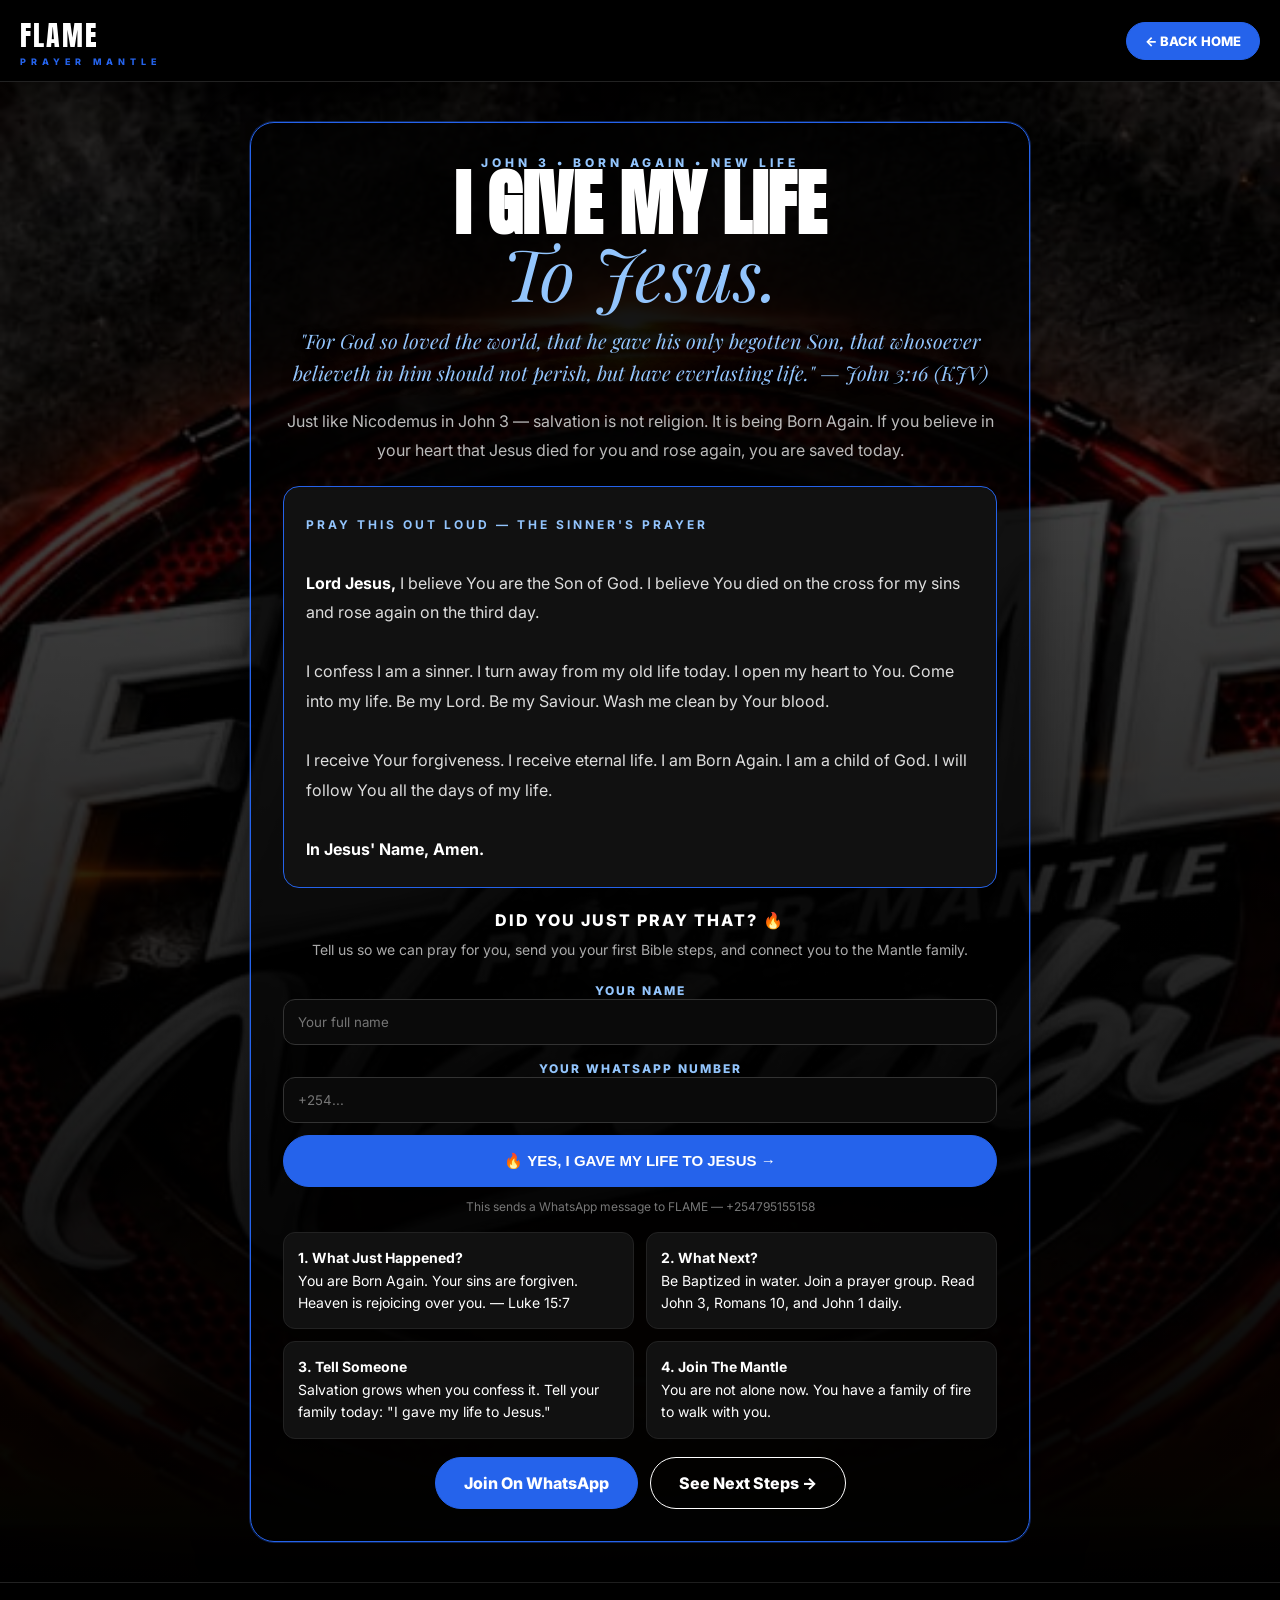
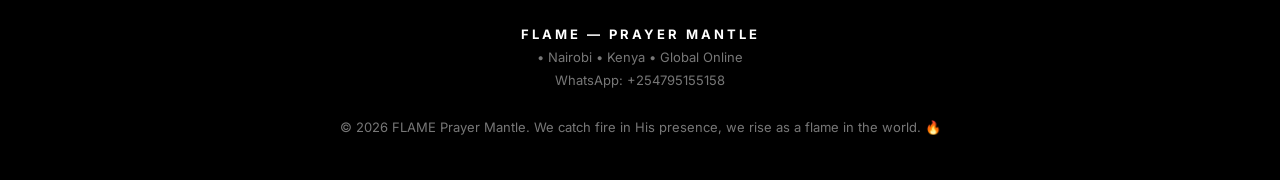
<file: saved.html>
<!DOCTYPE html>
<html lang="en">
<head>
<meta charset="UTF-8">
<meta name="viewport" content="width=device-width, initial-scale=1.0">
<title>I Am Saved | FLAME Prayer Mantle</title>
<link rel="stylesheet" href="style.css">
<link href="https://fonts.googleapis.com/css2?family=Anton&family=Inter:wght@300;400;600;800&family=Playfair+Display:ital@1&display=swap" rel="stylesheet">
<style>
.saved-hero{min-height:92vh;background:linear-gradient(rgba(0,0,0,.65),#000),url('images/flame-splash.webp') center/cover no-repeat;display:flex;align-items:center;padding:40px 20px;text-align:center}
.saved-box{max-width:780px;margin:auto;background:rgba(0,0,0,.72);border:1px solid #2563EB;border-radius:24px;padding:32px;box-shadow:0 0 0 1px rgba(37,99,235,.35), 0 20px 50px rgba(0,0,0,.5)}
.saved-box h1{font-family:'Anton',sans-serif;font-size:clamp(42px,9vw,72px);line-height:.95;color:#fff}
.saved-box h1 em{font-family:'Playfair Display',serif;font-weight:400;color:#93c5fd}
.verse{font-family:'Playfair Display',serif;font-style:italic;font-size:20px;line-height:1.6;color:#93c5fd;margin:18px 0}
.prayer{ text-align:left;background:#111;border:1px solid #2563EB;border-radius:16px;padding:22px;line-height:1.85;color:#ddd;margin:22px 0}
.prayer b{color:#fff}
.checks{display:grid;gap:12px;text-align:left;margin:18px 0}
.checks div{background:#111;border:1px solid #222;border-radius:12px;padding:14px;font-size:14px;line-height:1.6}
@media(min-width:700px){.checks{grid-template-columns:1fr 1fr}}
/* FIX - NO BLUR ON SAVED PAGE: box must stay sharp while user scrolls to fill form */
.saved-hero, .saved-box{filter:none !important;opacity:1 !important;transform:none !important;transition:none !important}
</style>
</head>
<body>

<nav>
  <!-- FIX 3 - BOTH BUTTONS GO TO PAGE AFTER ENTER (#home), NOT SPLASH -->
  <a href="index.html#home" class="logo">FLAME<span>PRAYER MANTLE</span></a>
  <a class="btn" href="index.html#home">← BACK HOME</a>
</nav>

<header class="saved-hero">
  <div class="saved-box">
    <div class="eyebrow" style="color:#93c5fd;letter-spacing:4px;font-weight:800;font-size:12px">JOHN 3 • BORN AGAIN • NEW LIFE</div>
    <h1>I GIVE MY LIFE<br><em>To Jesus.</em></h1>
    <p class="verse">"For God so loved the world, that he gave his only begotten Son, that whosoever believeth in him should not perish, but have everlasting life." — John 3:16 (KJV)</p>
    <p style="color:#bbb;line-height:1.8">Just like Nicodemus in John 3 — salvation is not religion. It is being Born Again. If you believe in your heart that Jesus died for you and rose again, you are saved today.</p>

    <div class="prayer">
      <b style="letter-spacing:3px;color:#93c5fd;font-size:12px">PRAY THIS OUT LOUD — THE SINNER'S PRAYER</b><br><br>
      <b>Lord Jesus,</b> I believe You are the Son of God. I believe You died on the cross for my sins and rose again on the third day.<br><br>
      I confess I am a sinner. I turn away from my old life today. I open my heart to You. Come into my life. Be my Lord. Be my Saviour. Wash me clean by Your blood.<br><br>
      I receive Your forgiveness. I receive eternal life. I am Born Again. I am a child of God. I will follow You all the days of my life.<br><br>
      <b>In Jesus' Name, Amen.</b>
    </div>

    <p style="font-weight:800;letter-spacing:2px">DID YOU JUST PRAY THAT? 🔥</p>
    <p style="color:#aaa;font-size:14px;margin:8px 0 18px;line-height:1.7">Tell us so we can pray for you, send you your first Bible steps, and connect you to the Mantle family.</p>

    <label>YOUR NAME</label>
    <input id="sname" placeholder="Your full name">
    <label>YOUR WHATSAPP NUMBER</label>
    <input id="sphone" placeholder="+254...">
    <button class="btn" style="width:100%;padding:16px;cursor:pointer;font-size:15px" onclick="sendSaved()">🔥 YES, I GAVE MY LIFE TO JESUS →</button>
    <p style="color:#777;font-size:12px;margin-top:12px">This sends a WhatsApp message to FLAME — +254795155158</p>

    <div class="checks">
      <div><b style="color:#fff">1. What Just Happened?</b><br>You are Born Again. Your sins are forgiven. Heaven is rejoicing over you. — Luke 15:7</div>
      <div><b style="color:#fff">2. What Next?</b><br>Be Baptized in water. Join a prayer group. Read John 3, Romans 10, and John 1 daily.</div>
      <div><b style="color:#fff">3. Tell Someone</b><br>Salvation grows when you confess it. Tell your family today: "I gave my life to Jesus."</div>
      <div><b style="color:#fff">4. Join The Mantle</b><br>You are not alone now. You have a family of fire to walk with you.</div>
    </div>

    <div style="display:flex;gap:12px;flex-wrap:wrap;justify-content:center;margin-top:18px">
      <a class="btn-white" href="https://wa.me/254795155158?text=I%20just%20gave%20my%20life%20to%20Jesus">Join On WhatsApp</a>
      <a class="btn-outline" href="index.html#steps">See Next Steps →</a>
    </div>
  </div>
</header>

<footer>
  <b>FLAME — PRAYER MANTLE</b><br>
  • Nairobi • Kenya • Global Online<br>
  WhatsApp: +254795155158<br><br>
  © 2026 FLAME Prayer Mantle. We catch fire in His presence, we rise as a flame in the world. 🔥
</footer>

<script src="script.js"></script>
<!-- FIX: OLD SCROLL-BLUR SCRIPT DELETED - it was making the saved box disappear on scroll -->
</body>
</html>
</file>
<file: style.css>
*{margin:0;padding:0;box-sizing:border-box}
body{background:#000;color:#fff;font-family:'Inter',sans-serif;overflow-x:hidden}
a{text-decoration:none;color:inherit}

/* SPLASH */
#splash{position:fixed;inset:0;z-index:100;background:#000;display:flex;flex-direction:column;align-items:center;justify-content:center;text-align:center;transition:.8s;padding:0;overflow:hidden}
#splash::after{content:'';position:absolute;inset:0;background:linear-gradient(rgba(0,0,0,.25),rgba(0,0,0,.55));z-index:1}
#splash.hide{opacity:0;visibility:hidden}
.splash-inner{position:relative;z-index:2;padding:20px;width:100%;display:flex;flex-direction:column;align-items:center;gap:18px}

/* VERSE - WHITE - NO GOLD */
.splash-verse{position:static;width:88%;max-width:340px;font-family:'Playfair Display',serif;font-style:italic;color:#FFFFFF !important;font-size:19px;font-weight:600;line-height:1.6;text-align:center;text-shadow:0 2px 12px rgba(0,0,0,0.7) !important;background:linear-gradient(180deg,rgba(0,0,0,.65),rgba(0,0,0,.35));border:1px solid rgba(255,255,255,0.4) !important;padding:14px 18px;border-radius:16px;z-index:5;box-shadow:none !important;animation:none !important;order:3;margin-top:18px}
.splash-verse *, .verse, .scripture p{color:#FFFFFF !important;text-shadow:0 2px 12px rgba(0,0,0,0.7) !important}
#bg-video{position:absolute;inset:0;width:100%;height:100%;object-fit:contain;object-position:center;background:#000;z-index:0;opacity:1}
#splash-img{position:absolute !important;inset:0 !important;width:100% !important;height:100% !important;object-fit:cover !important;object-position:center top !important;background:#000 !important;z-index:0 !important;opacity:1 !important;display:block !important}
.splash-blue-overlay{position:absolute !important;inset:0 !important;z-index:1 !important;background:linear-gradient(180deg, rgba(37,99,235,0.85) 0%, rgba(37,99,235,0.65) 45%, rgba(0,0,0,0.85) 100%) !important;pointer-events:none !important}
.btn-enter{order:1;background:#2563EB !important;background-color:#1e3cff !important;border:1px solid #fff !important;color:#fff !important;padding:16px 70px !important;letter-spacing:6px !important;font-size:15px !important;font-weight:800 !important;border-radius:2px !important;box-shadow:none !important;cursor:pointer}
.btn-enter:hover{background:#1d4ed8;color:#fff}
.help-btn{position:absolute;bottom:22px;left:22px;width:52px;height:52px;border-radius:50%;background:#2563EB;background-color:#2563EB;border:2px solid #fff;display:flex;align-items:center;justify-content:center;font-size:28px;font-weight:800;z-index:3;cursor:pointer;box-shadow:0 0 20px rgba(37,99,235,.7);color:#fff}

/* NAV */
nav{position:sticky;top:0;z-index:50;background:rgba(0,0,0,.95);display:flex;justify-content:space-between;align-items:center;padding:14px 20px;border-bottom:1px solid #222}
.logo{font-family:'Anton',sans-serif;font-size:28px;letter-spacing:2px}
.logo span{font-size:9px;display:block;font-family:'Inter';letter-spacing:5px;color:#2563EB;font-weight:800}
a.logo{display:block;cursor:pointer;-webkit-tap-highlight-color:transparent}
a.logo:hover{opacity:.8}
a.logo:active{transform:scale(.97)}
.nav-links{display:none;gap:20px;font-size:12px;font-weight:600;letter-spacing:1px}
@media(min-width:851px){.nav-links{display:flex}}
.btn{padding:10px 18px;background:#2563EB;background-color:#2563EB;color:#fff;border-radius:30px;font-weight:800;font-size:13px;border:1px solid #2563EB}

/* HERO */
.hero{min-height:auto;background:#000;background-image:none;display:block;padding:60px 20px 0 20px;overflow:hidden}
.hero-inner{max-width:1100px;margin:auto;width:100%}
.eyebrow{color:#2563EB;letter-spacing:4px;font-weight:800;font-size:12px}
.hero h1{font-family:'Anton',sans-serif;font-size:clamp(42px,10vw,108px);line-height:.92;margin:14px 0;word-break:break-word;overflow-wrap:break-word;max-width:100%}
.hero h1 em{font-family:'Playfair Display',serif;font-weight:400;color:#93c5fd}
.hero p{max-width:650px;color:#ddd;line-height:1.8;margin-bottom:26px;font-size:16px}
.hero-btns{display:flex;gap:12px;flex-wrap:wrap}
.btn-white{background:#2563EB;background-color:#2563EB;color:#fff;padding:15px 28px;border-radius:30px;font-weight:800;border:1px solid #2563EB}
.btn-outline{border:1px solid #fff;padding:15px 28px;border-radius:30px;font-weight:800;background:transparent;color:#fff}

/* SECTIONS */
section{padding:72px 20px;max-width:1100px;margin:auto;overflow:hidden}
.tag{color:#2563EB;font-weight:800;letter-spacing:4px;font-size:12px}
h2{font-family:'Anton',sans-serif;font-size:clamp(34px,7vw,58px);line-height:1;margin:12px 0 16px}
.lead{color:#bbb;line-height:1.85;max-width:750px;font-size:16px}
.grid{display:grid;gap:16px;margin-top:28px;grid-template-columns:1fr}
@media(min-width:750px){.grid{grid-template-columns:repeat(3,minmax(0,1fr))}}
.card{background:#111;border:1px solid #222;border-radius:18px;padding:26px;min-width:0;overflow-wrap:break-word;word-break:break-word}
.card h3{font-size:20px;margin:12px 0 8px;overflow-wrap:break-word}
.card p{color:#aaa;font-size:14px;line-height:1.75;overflow-wrap:break-word}
.num{font-family:'Anton',sans-serif;font-size:42px;color:#2563EB}
.scripture{background:linear-gradient(135deg,#0a1a3a,#000);border:1px solid #2563EB;border-radius:22px;padding:36px;text-align:center}
.scripture p{font-family:'Playfair Display',serif;font-style:italic;font-size:clamp(22px,5vw,32px);line-height:1.4}
.scripture small{color:#93c5fd;letter-spacing:3px;font-weight:800}
.vision-box{background:#0a0a0a;border:1px solid #222;border-radius:22px;padding:28px;min-width:0;overflow-wrap:break-word}
.vision-box b{color:#2563EB}
.prayer-box{background:linear-gradient(135deg,#0a1a3a,#000);border:1px solid #2563EB;border-radius:20px;padding:28px}
input,textarea{width:100%;padding:14px;border-radius:12px;border:1px solid #333;background:#0a0a0a;color:#fff;margin-bottom:12px;font-family:inherit}
label{font-size:12px;letter-spacing:2px;color:#93c5fd;font-weight:800}
.event{display:block;gap:20px;align-items:center}
.event img{width:100%;height:auto;object-fit:contain;object-position:center;display:block;border-radius:20px;border:1px solid #333;background:#000;max-height:none}
#give{scroll-margin-top:90px}
.give{background:#2563EB;color:#fff;border-radius:24px;padding:36px;text-align:center}
.give-box{background:rgba(0,0,0,.25);border:1px solid rgba(255,255,255,.4);border-radius:16px;padding:20px;max-width:520px;margin:20px auto;text-align:left;line-height:1.95}
footer{border-top:1px solid #222;padding:40px 20px;text-align:center;color:#777;font-size:13px;line-height:1.8}
footer b{color:#fff;letter-spacing:3px}
@media(max-width:600px){
  .splash-verse{font-size:16px;padding:12px 14px}
  #splash{padding-bottom:70px}
  .hero{padding:30px 16px 0 16px}
  section{padding:50px 16px}
}
.countdown{display:flex;gap:12px;justify-content:center;flex-wrap:wrap;margin:22px 0}
.count-box{background:#000;border:1px solid #2563EB;border-radius:16px;min-width:78px;padding:16px 10px;text-align:center}
.count-box b{font-family:'Anton',sans-serif;font-size:32px;display:block;color:#fff;line-height:1}
.count-box span{font-size:11px;letter-spacing:2px;color:#93c5fd;font-weight:800}
.watch-grid{display:grid;gap:16px;margin-top:28px}
@media(min-width:750px){.watch-grid{grid-template-columns:repeat(3,minmax(0,1fr))}}
.watch-card{background:#111;border:1px solid #222;border-radius:18px;overflow:hidden;min-width:0}
.watch-thumb{height:170px;background:linear-gradient(135deg,#2563EB,#000);display:flex;align-items:center;justify-content:center;font-size:52px}
.watch-card div{padding:20px}
.watch-card h3{font-size:17px;margin-bottom:6px}
.watch-card p{color:#aaa;font-size:13px;line-height:1.6}
.watch-card video{width:100% !important;height:auto !important;min-height:340px !important;aspect-ratio:auto !important;object-fit:cover !important;background:#000;display:block}
.video-wrap{width:100% !important}
.watch-card{width:100% !important}
.video-wrap{position:relative !important;background:#000 !important}
.video-btns{display:flex !important;gap:8px !important;padding:10px !important;background:#000 !important}
.video-btns button{flex:1 !important;background:#2563EB !important;color:#fff !important;border:none !important;padding:11px 6px !important;border-radius:8px !important;font-weight:800 !important;font-size:13px !important;cursor:pointer !important}
.video-btns button.secondary{background:#222 !important;border:1px solid #333 !important}
.event-row{display:flex;justify-content:space-between;align-items:center;gap:14px;background:#111;border:1px solid #222;border-radius:16px;padding:18px;margin-top:12px;flex-wrap:wrap}
.event-row b{font-size:16px}
.event-row span{color:#aaa;font-size:13px;display:block;margin-top:4px}
.menu-btn{display:none !important;width:46px !important;height:46px !important;min-width:46px !important;border-radius:50% !important;background:#2563EB !important;background-color:#2563EB !important;border:none !important;cursor:pointer !important;flex-direction:column !important;align-items:center !important;justify-content:center !important;gap:6px !important;padding:0 !important;position:relative !important;z-index:120 !important;overflow:visible !important}
.menu-btn span{display:block !important;visibility:visible !important;opacity:1 !important;width:22px !important;min-width:22px !important;height:3px !important;min-height:3px !important;background:#fff !important;background-color:#fff !important;border-radius:3px !important;transition:all .3s ease !important;transform-origin:center !important;flex-shrink:0 !important}
.menu-btn.open span:nth-child(1){transform:translateY(9px) rotate(45deg) !important}
.menu-btn.open span:nth-child(2){opacity:0 !important;transform:scaleX(0) !important}
.menu-btn.open span:nth-child(3){transform:translateY(-9px) rotate(-45deg) !important}
@media(max-width:850px){
  .menu-btn{display:flex !important}
  .nav-links{display:none;position:fixed;top:68px;left:0;right:0;background:#000;border-bottom:1px solid #222;flex-direction:column;padding:20px;gap:18px;text-align:center;z-index:99}
  .nav-links.open{display:flex !important}
  .nav-links a{font-size:16px;padding:8px}
}
html{scroll-behavior:smooth}
.splash-brand{position:relative;z-index:2;font-family:'Playfair Display',serif;font-style:italic;font-size:clamp(72px,22vw,140px);line-height:1;color:#fff;text-shadow:0 4px 30px rgba(0,0,0,.6);letter-spacing:2px;margin-top:-20px}
.splash-sub{position:relative;z-index:2;letter-spacing:6px;font-size:11px;font-weight:800;color:#fff;opacity:.9;margin-bottom:22px}
.help-wrap{position:absolute;bottom:28px;left:20px;right:20px;z-index:5;display:flex;align-items:center;gap:12px}
.help-btn{position:static !important;width:64px;height:64px;min-width:64px;border-radius:50%;background:#2563EB !important;background-color:#2563EB !important;border:none !important;font-size:38px !important;box-shadow:0 0 25px rgba(37,99,235,.8) !important}
.help-bubble{background:#fff;color:#000;padding:14px 18px;border-radius:14px;font-size:17px;font-weight:500;max-width:260px;text-align:center;cursor:pointer;box-shadow:0 8px 30px rgba(0,0,0,.4)}
.faq-popup{position:absolute;inset:0;z-index:10;display:none;flex-direction:column;justify-content:flex-end;padding:12px}
.faq-popup.open{display:flex}
.faq-card{background:#fff;border-radius:18px;overflow:hidden;color:#000;text-align:left;max-height:78vh;overflow-y:auto}
.faq-top{background:#000;color:#fff;padding:24px;display:flex;justify-content:space-between;gap:12px}
.faq-top h2{font-family:'Inter',sans-serif;font-size:34px;font-weight:800;margin:0}
.faq-top p{font-size:15px;line-height:1.6;color:#ddd;margin-top:10px}
.faq-close{background:none;border:none;color:#fff;font-size:22px;cursor:pointer}
.faq-list{display:flex;flex-direction:column}
.faq-item{background:#fff;border:none;border-bottom:1px solid #eee;padding:18px 20px;text-align:left;font-size:17px;font-weight:700;color:#0b4dff;cursor:pointer}
.faq-item .faq-ans{display:none;font-weight:400;color:#333;font-size:14px;line-height:1.6;margin-top:8px}
.faq-item.open .faq-ans{display:block}
.faq-close-bottom{width:64px;height:64px;border-radius:50%;background:#2563EB;color:#fff;border:none;font-size:26px;margin:16px auto 10px;cursor:pointer}
.menu-link{cursor:pointer}
.koinonia-poster{position:relative !important;width:100% !important;min-height:520px !important;max-width:1100px !important;margin:auto !important;overflow:hidden !important;background:#000 !important;display:flex !important;align-items:flex-end !important}
.koinonia-poster img{position:absolute !important;inset:0 !important;width:100% !important;height:100% !important;object-fit:cover !important;object-position:center top !important}
.koinonia-poster .k-overlay{position:absolute !important;inset:0 !important;background:linear-gradient(180deg, rgba(37,99,235,0.55) 0%, rgba(37,99,235,0.35) 40%, rgba(0,0,0,0.85) 100%) !important;z-index:1 !important}
.koinonia-content{position:relative !important;z-index:2 !important;width:100% !important;color:#fff !important;text-align:center !important;padding:20px 16px 16px !important}
.koinonia-content .k-small{letter-spacing:4px !important;font-size:11px !important;font-weight:800 !important}
.koinonia-content h1{font-family:'Playfair Display',serif !important;font-style:italic !important;font-size:34px !important;line-height:1 !important;margin:6px 0 !important}
.koinonia-content .k-theme{font-family:'Anton',sans-serif !important;font-size:46px !important;line-height:0.95 !important;letter-spacing:1px !important;margin:8px 0 !important;text-shadow:0 4px 20px rgba(0,0,0,0.8) !important}
.k-bottom{display:flex !important;justify-content:space-between !important;align-items:flex-end !important;text-align:left !important;margin-top:12px !important;font-size:13px !important;line-height:1.5 !important}
.k-date{text-align:right !important}
.k-time-red{background:#2563EB !important;background-color:#2563EB !important;color:#fff !important;font-weight:900 !important;padding:4px 8px !important;margin-top:4px !important;font-size:13px !important;display:inline-block !important}
.koinonia-countdown{background:#000 !important;color:#fff !important;display:flex !important;align-items:center !important;gap:14px !important;padding:18px 16px !important;border-top:1px solid #222 !important;border-bottom:1px solid #222 !important;max-width:1100px !important;margin:auto !important;flex-wrap:wrap !important}
.koinonia-countdown .c-icon{font-size:36px !important}
.koinonia-countdown h3{font-size:19px !important;letter-spacing:1px !important;margin:2px 0 !important}
.c-timer{margin-left:auto !important;display:flex !important;gap:8px !important;text-align:center !important}
.c-timer div{background:#111 !important;border:1px solid #2563EB !important;border-radius:10px !important;min-width:52px !important;padding:8px 6px !important}
.c-timer b{display:block !important;font-size:20px !important;line-height:1 !important;color:#fff !important;font-family:'Anton',sans-serif !important}
.c-timer span{font-size:9px !important;letter-spacing:1px !important;color:#93c5fd !important;font-weight:800 !important}
body.light-mode .c-timer div{background:#eee !important;border-color:#ddd !important}
body.light-mode .c-timer b{color:#000 !important}
.theme-btn{width:46px !important;height:46px !important;min-width:46px !important;border-radius:50% !important;background:#1a1a1a !important;color:#fff !important;border:none !important;font-size:22px !important;cursor:pointer !important;display:flex !important;align-items:center !important;justify-content:center !important}
body.light-mode{background:#fff !important;color:#000 !important}
body.light-mode nav,body.light-mode .koinonia-countdown,body.light-mode section,body.light-mode .card,body.light-mode .vision-box{background:#fff !important;color:#000 !important;border-color:#eee !important}
body.light-mode .koinonia-countdown h3,body.light-mode .koinonia-countdown p,body.light-mode h2{color:#000 !important}
body.light-mode .theme-btn{background:#eee !important;color:#000 !important}
body.light-mode .lead,body.light-mode .card p{color:#333 !important}
body.light-mode .hero, body.light-mode .koinonia-poster{background:#000 !important;color:#fff !important;border-color:#000 !important}
body.light-mode .hero h1, body.light-mode .hero h1 em, body.light-mode .hero p, body.light-mode .hero .eyebrow{color:#fff !important}
body.light-mode .hero h1 em, body.light-mode .hero .rot-word{color:#93c5fd !important}
body.light-mode .koinonia-content, body.light-mode .koinonia-content h1, body.light-mode .koinonia-content h2, body.light-mode .koinonia-content p, body.light-mode .koinonia-content div{color:#fff !important}
body.light-mode .hero .btn-outline{color:#fff !important;border-color:#fff !important}
.splash-verse{color:#FFFFFF !important;border:1px solid rgba(255,255,255,0.4) !important;background:linear-gradient(180deg,rgba(0,0,0,0.65),rgba(0,0,0,0.35)) !important;text-shadow:0 2px 12px rgba(0,0,0,0.7) !important;box-shadow:none !important;animation:none !important}
.splash-verse *{color:#FFFFFF !important}
.hero h1, .hero .eyebrow, .hero p, .hero-btns{animation:wordUp .8s cubic-bezier(.2,.8,.2,1) both !important}
.hero .eyebrow{animation-delay:.1s}
.hero h1{animation-delay:.2s}
.hero p{animation-delay:.4s}
.hero-btns{animation-delay:.6s}
@keyframes wordUp{from{opacity:0;transform:translateY(40px)}to{opacity:1;transform:translateY(0)}}
.koinonia-content h1{animation:wordUp .8s .1s both !important}
.koinonia-content .k-theme{animation:wordUp .8s .3s both !important}
.koinonia-content .k-small{animation:wordUp .8s both !important}
.rot-word{display:inline-block;color:#93c5fd;transition:opacity 1s ease, transform 1s ease;min-width:120px}
.page-section.active .card, .page-section.active .vision-box{opacity:1 !important;transform:none !important}
.saved-box{border-color:#2563EB !important;box-shadow:0 0 0 1px rgba(37,99,235,.35), 0 20px 50px rgba(0,0,0,.5) !important}
.saved-box h1 em{color:#93c5fd !important}
.saved-box .verse{color:#93c5fd !important}
.saved-box .prayer{border-color:#2563EB !important}
[style*="#E60000"], [style*="#FFA500"], [style*="#FFD700"], [style*="#FF7A00"], [style*="#ff5a00"], [style*="#ffb347"], [style*="#ff6a00"]{border-color:#2563EB !important}
[style*="color:#E60000"], [style*="color:#ffb347"], [style*="color:#ff6a00"]{color:#93c5fd !important}
.koinonia-poster, .koinonia-countdown{transition:filter .3s ease, opacity .3s ease, transform .3s ease !important;will-change:filter, opacity, transform}
.blur-reveal{filter:blur(14px) !important;opacity:0 !important;transform:translateY(30px) scale(.98) !important;transition:filter .9s ease, opacity .9s ease, transform .9s ease !important}
.blur-reveal.visible{filter:blur(0) !important;opacity:1 !important;transform:translateY(0) scale(1) !important}
.page-section{display:none}
.page-section.active{display:block !important;filter:blur(0) !important;opacity:1 !important;visibility:visible !important;animation:none !important}
.page-section.active .card,.page-section.active .vision-box,.page-section.active .blur-reveal.visible{filter:blur(0) !important;opacity:1 !important;transform:none !important;visibility:visible !important}
@media (prefers-reduced-motion: reduce){.blur-reveal, .page-section{filter:none !important;opacity:1 !important;transform:none !important;visibility:visible !important;transition:none !important;animation:none !important}}
.hero, .hero-inner, .hero h1, .hero h1 em, .hero .eyebrow, .hero p, .hero-btns{ filter:none !important; -webkit-filter:none !important; backdrop-filter:none !important; opacity:1 !important; transform:none !important; }
.hero{transition:none !important;will-change:auto !important}

/* ========================================================= */
/* ===== NEW: ALL UPDATES TOGETHER - MUST BE VERY LAST ===== */
/* ========================================================= */
#portfolio,#author,#merch{scroll-margin-top:90px !important}
.invert-window,.author-window,.merch-window{padding:0 !important;max-width:1100px !important;margin:40px auto !important;overflow:hidden !important}
.invert-window{background:#fff !important;color:#000 !important;border:2px solid #000 !important}
.invert-top,.invert-bottom{display:flex !important;justify-content:space-between !important;padding:12px 16px !important;font-size:11px !important;letter-spacing:2px !important;border-bottom:1px solid #000 !important;color:#000 !important}
.invert-bottom{border-bottom:0 !important;border-top:1px solid #000 !important}
.invert-main{padding:24px 16px !important}
.invert-main h2{font-family:'Anton',sans-serif !important;font-size:42px !important;line-height:.95 !important;margin:0 0 12px !important;color:#000 !important}
.invert-main p{color:#333 !important;line-height:1.7 !important}
.invert-media{margin-top:18px !important;border:2px solid #000 !important;background:#000 !important;padding:8px !important}
.invert-media img{width:100% !important;display:block !important;border:none !important;border-radius:0 !important}
.author-window{background:#fff !important;color:#000 !important;border:2px solid #000 !important}
.author-top{display:flex !important;justify-content:space-between !important;padding:12px 16px !important;font-size:11px !important;letter-spacing:2px !important;border-bottom:1px solid #000 !important;color:#000 !important}
.author-main{display:grid !important;gap:20px !important;padding:24px 16px !important}
@media(min-width:768px){.author-main{grid-template-columns:1fr 1.4fr !important}}
.author-main h2{font-family:'Anton',sans-serif !important;font-size:42px !important;line-height:.95 !important;margin:0 0 12px !important;color:#000 !important}
.author-main p{color:#333 !important;line-height:1.7 !important}
.author-btn{display:inline-block !important;margin-top:14px !important;background:#000 !important;color:#fff !important;padding:12px 18px !important;text-decoration:none !important;font-weight:800 !important}
.books-grid{display:grid !important;grid-template-columns:1fr 1fr !important;gap:12px !important;margin-top:0 !important}
.book-card{border:1px solid #000 !important;padding:16px !important;background:#f5f5f5 !important;border-radius:0 !important}
.book-card span{font-size:11px !important;letter-spacing:2px !important;color:#666 !important}
.book-card h3{margin:8px 0 !important;font-size:19px !important;line-height:1.1 !important;color:#000 !important}
.book-card p{font-size:13px !important;margin:0 !important;color:#333 !important}
.book-card a{display:inline-block !important;margin-top:10px !important;background:#000 !important;color:#fff !important;padding:8px 12px !important;text-decoration:none !important;font-size:12px !important;font-weight:800 !important}
.merch-window{background:#000 !important;color:#fff !important;border:2px solid #fff !important}
.merch-top{display:flex !important;justify-content:space-between !important;padding:12px 16px !important;font-size:11px !important;letter-spacing:2px !important;color:#bbb !important;border-bottom:1px solid #333 !important}
.merch-title{font-family:'Anton',sans-serif !important;font-size:42px !important;padding:20px 16px 0 !important;margin:0 !important;color:#fff !important}
.merch-sub{padding:0 16px !important;color:#aaa !important}
.shirts-grid{display:grid !important;grid-template-columns:1fr 1fr !important;gap:14px !important;padding:16px !important;margin-top:0 !important}
@media(min-width:768px){.shirts-grid{grid-template-columns:repeat(5,1fr) !important}.shirts-grid.extra{grid-template-columns:repeat(3,1fr) !important}}
.shirt-card{border:1px solid #555 !important;padding:12px !important;text-align:center !important;background:#111 !important;border-radius:0 !important}
.shirt{background:#222 !important;color:#fff !important;border:1px solid #fff !important;padding:28px 8px !important;font-weight:900 !important;font-size:20px !important;line-height:1.1 !important;min-height:150px !important;display:flex !important;flex-direction:column !important;justify-content:center !important}
.shirt small{font-size:9px !important;letter-spacing:1px !important;color:#bbb !important;margin-top:8px !important}
.shirt-card h3{margin:10px 0 2px !important;font-size:15px !important;color:#fff !important}
.shirt-card p{margin:0 !important;color:#aaa !important;font-size:12px !important}
.shirt-card strong{display:block !important;margin:8px 0 !important;color:#fff !important}
.shirt-card a{display:inline-block !important;background:#fff !important;color:#000 !important;padding:8px 14px !important;text-decoration:none !important;font-weight:800 !important;font-size:12px !important}
/* LIGHT MODE - NEW WINDOWS STAY READABLE */
body.light-mode .invert-window,body.light-mode .author-window{background:#fff !important;color:#000 !important;border-color:#000 !important}
body.light-mode .invert-main h2,body.light-mode .author-main h2,body.light-mode .book-card h3{color:#000 !important}
body.light-mode .book-card{background:#f5f5f5 !important}
body.light-mode .merch-window{background:#000 !important;color:#fff !important;border-color:#fff !important}
body.light-mode .merch-title,body.light-mode .merch-window h3,body.light-mode .merch-window strong,body.light-mode .shirt{color:#fff !important}
body.light-mode .merch-window .shirt-card{background:#111 !important}

/* ===== FIX: PORTFOLIO / AUTHOR / MERCH AS MENU PAGES ONLY ===== */
#portfolio.page-section,#author.page-section,#merch.page-section{display:none !important}
#portfolio.page-section.active,#author.page-section.active,#merch.page-section.active{display:block !important;filter:blur(0) !important;opacity:1 !important;visibility:visible !important;transform:none !important}
#portfolio.page-section.active *,#author.page-section.active *,#merch.page-section.active *{filter:blur(0) !important;opacity:1 !important;transform:none !important}
#portfolio.page-section,#author.page-section,#merch.page-section{padding:0 !important}
#portfolio p a,#author p a,#merch p a{cursor:pointer !important}

/* ========================================================= */
/* ===== NEW: ANIMATED HOME + SCRIPTURE-OPEN ENTRANCE ===== */
/* ========================================================= */
.scripture-ticker{background:#000 !important;border-bottom:1px solid #222 !important;overflow:hidden !important;white-space:nowrap !important;padding:10px 0 !important;position:relative !important;z-index:5 !important}
.ticker-track{display:inline-block !important;animation:tickMove 28s linear infinite !important;font-size:11px !important;letter-spacing:2px !important;font-weight:800 !important;color:#93c5fd !important;white-space:nowrap !important}
@keyframes tickMove{from{transform:translateX(0)}to{transform:translateX(-50%)}}
#home-sections .card{animation:cardUpAnim .8s ease both !important}
#home-sections .grid .card:nth-child(2){animation-delay:.15s !important}
#home-sections .grid .card:nth-child(3){animation-delay:.3s !important}
@keyframes cardUpAnim{from{opacity:0;transform:translateY(30px) scale(.98)}to{opacity:1;transform:translateY(0) scale(1)}}
#event-home .event img{animation:posterZoom 8s ease-in-out infinite alternate !important}
@keyframes posterZoom{from{transform:scale(1)}to{transform:scale(1.04)}}
#give .give{animation:glowPulse 3s ease-in-out infinite !important}
@keyframes glowPulse{0%,100%{box-shadow:0 0 0 rgba(37,99,235,0)}50%{box-shadow:0 0 42px rgba(37,99,235,.65)}}
.koinonia-poster img{animation:posterSlow 12s ease-in-out infinite alternate !important}
@keyframes posterSlow{from{transform:scale(1)}to{transform:scale(1.06)}}
#entranceOverlay{position:fixed !important;inset:0 !important;z-index:200 !important;background:#000 !important;display:none !important;align-items:center !important;justify-content:center !important;overflow:hidden !important}
#entranceOverlay.show{display:flex !important}
.bible-left,.bible-right{position:absolute !important;top:0 !important;bottom:0 !important;width:50.5% !important;background:#0a0a0a !important;border:1px solid #222 !important;transition:transform 1.1s ease !important;z-index:2 !important}
.bible-left{left:0 !important}
.bible-right{right:0 !important}
#entranceOverlay.open .bible-left{transform:perspective(900px) rotateY(-72deg) translateX(-100%) !important}
#entranceOverlay.open .bible-right{transform:perspective(900px) rotateY(72deg) translateX(100%) !important}
.entrance-verse{position:relative !important;z-index:3 !important;text-align:center !important;padding:20px !important;animation:verseIn .8s ease both !important}
.entrance-verse small{letter-spacing:4px !important;color:#93c5fd !important;font-weight:800 !important;font-size:11px !important}
.entrance-verse h2{font-family:'Anton',sans-serif !important;font-size:58px !important;line-height:.95 !important;color:#fff !important;margin:12px 0 !important}
.entrance-verse p{font-family:'Playfair Display',serif !important;font-style:italic !important;color:#fff !important;font-size:18px !important}
.entrance-flame{font-size:54px !important;margin-top:14px !important;animation:flameFlick .55s infinite alternate !important}
@keyframes flameFlick{from{transform:scale(1)}to{transform:scale(1.22)}}
@keyframes verseIn{from{opacity:0;transform:scale(.9)}to{opacity:1;transform:scale(1)}}
.embers{position:fixed !important;inset:0 !important;pointer-events:none !important;z-index:1 !important;overflow:hidden !important}
.ember{position:absolute !important;bottom:-20px !important;border-radius:50% !important;background:#2563EB !important;opacity:.7 !important;animation:emberUp linear infinite !important}
@keyframes emberUp{from{transform:translateY(0) translateX(0);opacity:0}10%{opacity:.8}to{transform:translateY(-110vh) translateX(30px);opacity:0}}
</file>
